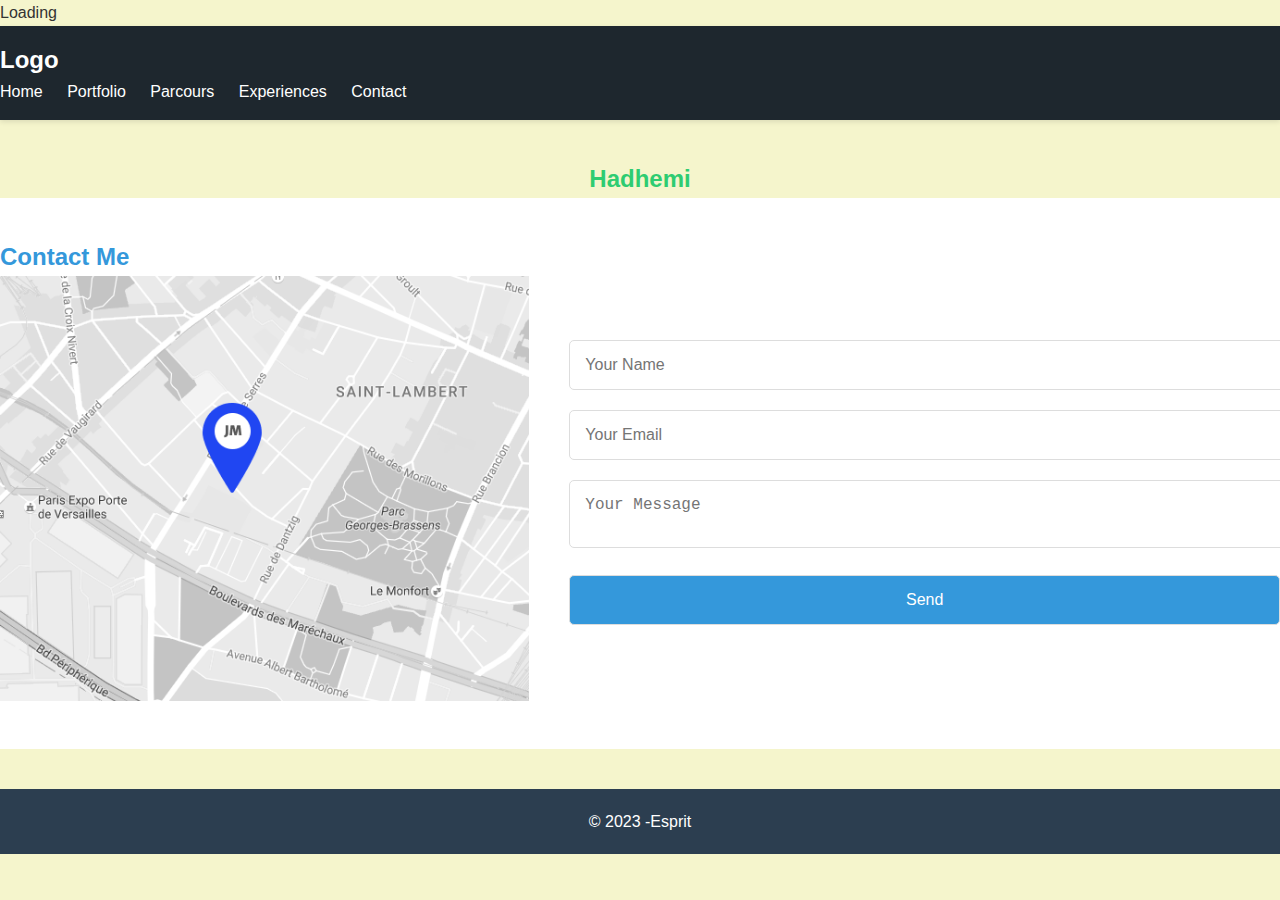
<file: index.html>
<!DOCTYPE html>
<html lang="en">
<head>
  <title>Personal</title>
  <link rel="stylesheet" type="text/css" href="index.css">
</head>
<body>

	<!-- Your existing HTML code here -->

	<script src="https://ajax.googleapis.com/ajax/libs/jquery/2.2.4/jquery.min.js"></script>
	<script src="js/functions-min.js"></script>

	<!-- Add your custom JavaScript code below this line -->
	<script>
		// Example: Alert a message when the page is loaded
		document.addEventListener('DOMContentLoaded', function() {
			alert('Welcome to my website!');
		});
	</script>
	<!-- End custom JavaScript code -->

</body>
</html>


</head>
<body>

	<!-- SECTION: Splashscreen -->
	<div class="splashscreen">
		<div class="preloader">
			<span class="preloader__text">Loading</span>
		</div>
	</div>
	<!-- END SECTION: Splashscreen -->
	
	<!-- SECTION: Intro -->
	<header class="header">
		<!-- SECTION: Navigation -->
	<div id="top" class="navigation">
		<div class="navigation__wrapper wrapper--large">
			<a class="navigation__logo logo" href="#0">Logo</a>
			<nav class="navigation__container">
				<ul class="navigation__list">
					<li><a href="index.html">Home</a></li>
					<li><a href="cv.html">Portfolio</a></li>
					<li><a href="Parcours.html">Parcours</a></li>
					<li><a href="Experiences.html">Experiences</a></li>
					
					<li><a href="contact.html">Contact</a></li>
				</ul>
			</nav>
			
			
		</div>
	</div>
	<!-- END SECTION: Navigation -->
	</header>
	<!-- END SECTION: Intro -->
	<main role="main">
		<!-- SECTION: About -->
		<section class="about">
					
			
		</section>
		<!-- END SECTION: About -->
		
		
		<!-- SECTION: Work -->
		<section id="work" class="work">
			<h2 class="work__heading title">Hadhemi</h2>
			
		</section>
		<!-- END SECTION: Work -->
		
		<!-- SECTION: Contact -->
		<section id="contact" class="contact">
			<h2 class="contact__heading title">Contact Me</h2>
			<div class="contact__wrapper wrapper--large">
				<div class="contact__visual">
					<img src="img/contact-visual.png" >
				</div>
				<!-- Simple form setup: formspree.io -->
				<form class="contact__form">
					<input class="contact__form-el contact__form-el--name" type="text" placeholder="Your Name" spellcheck="false">
					<input class="contact__form-el contact__form-el--email" type="email" placeholder="Your Email" spellcheck="false">
					<textarea class="contact__form-el contact__form-el--message" placeholder="Your Message"></textarea>
					<input class="contact__form-el contact__form-el--submit" type="submit" value="Send">
				</form>
			</div>
		</section>
		<!-- END SECTION: Contact -->
	</main>
	<!-- SECTION: Footer -->
	<footer class="footer">
		<div class="footer__wrapper wrapper--large">
			<p class="footer__copyright no-margin">&copy; 2023 -Esprit</p>
			
		</div>
	</footer>
	<!-- END SECTION: Footer -->

	<script src="https://ajax.googleapis.com/ajax/libs/jquery/2.2.4/jquery.min.js"></script>
	<script src="js/functions-min.js"></script>

</body>
</html>
</file>
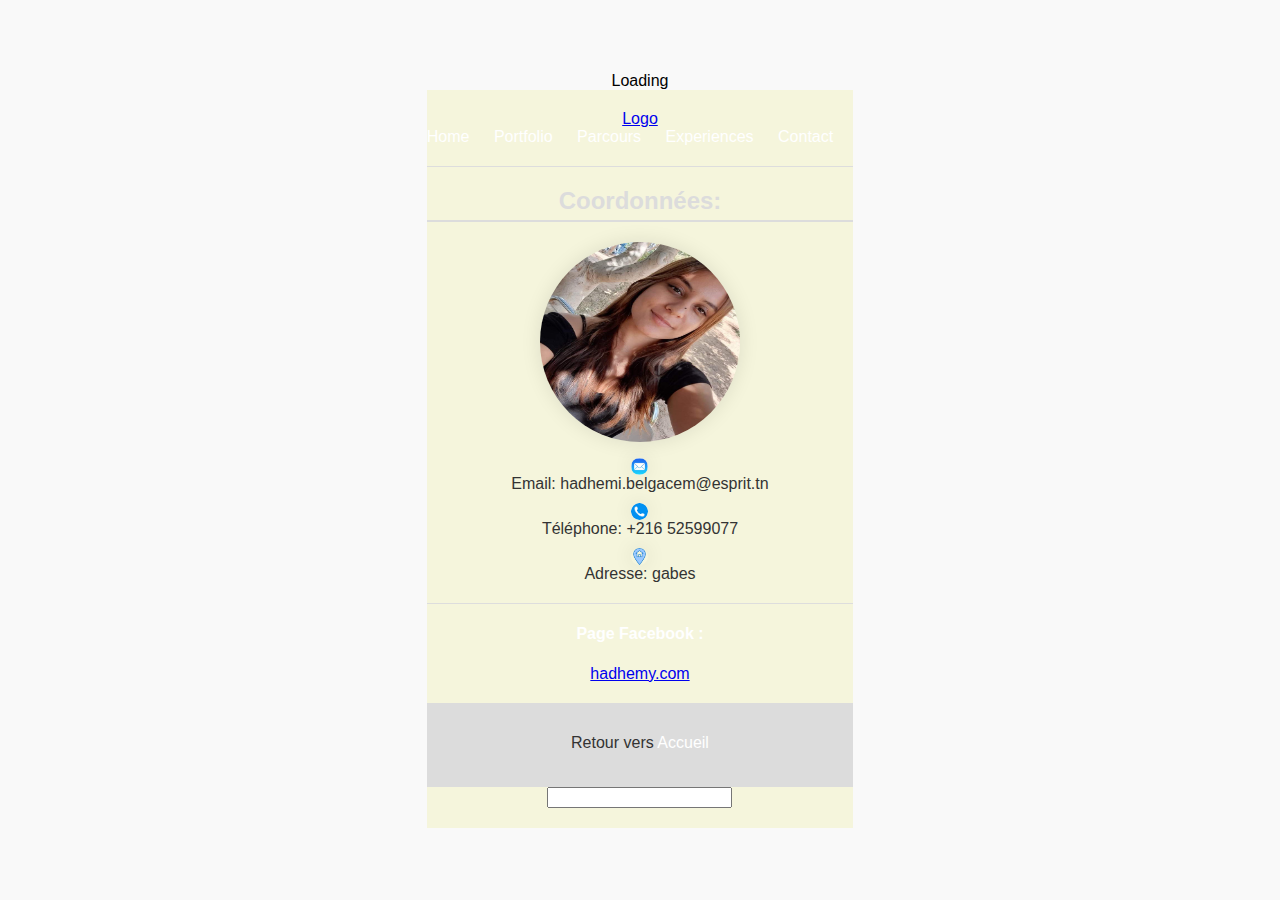
<file: contact.html>
<!DOCTYPE html>
<html>
<head>
    <title>Contact</title>
    <link rel="stylesheet" type="text/css" href="contact.css">
    <script>
        function onPageLoad() {
            var userAge = prompt('Please enter your age:');
            
            if (userAge !== null) {
                userAge = parseInt(userAge);

                if (!isNaN(userAge) && userAge >= 18) {
                    alert('You are eligible. Welcome!');
                } else {
                    alert('Sorry, you are not eligible. You must be 18 or older.');
                }
            }

            // Ajout de l'événement mouseleave à l'élément avec l'ID "targetElement"
            var targetElement = document.getElementById('targetElement');

            if (targetElement) {
                targetElement.addEventListener('mouseleave', function() {
                    alert('Mouse leaves the target element!');
                });
            }
        }

        function ChangeValue() {
            document.getElementById("name").value = "Have a nice day!";
        }
    </script>
</head>
<body onload="onPageLoad()">

    <!-- SECTION: Splashscreen -->
    <div class="splashscreen">
        <div class="preloader">
            <span class="preloader__text">Loading</span>
        </div>
    </div>
    <!-- END SECTION: Splashscreen -->

    <!-- SECTION: Intro -->
    <header class="header">
        <!-- SECTION: Navigation -->
        <div id="top" class="navigation">
            <div class="navigation__wrapper wrapper--large">
                <a class="navigation__logo logo" href="#0">Logo</a>
                <nav class="navigation__container">
                    <ul class="navigation__list">
                        <li><a href="index.html">Home</a></li>
                        <li><a href="cv.html">Portfolio</a></li>
                        <li><a href="Parcours.html">Parcours</a></li>
                        <li><a href="Experiences.html">Experiences</a></li>
                        <li><a href="contact.html">Contact</a></li>
                    </ul>
                </nav>
            </div>
        </div>

        <section>
            <hr>
            <h2>Coordonnées:</h2>
            <img src="images/310903646_1118256825479088_1727358879232073774_n.jpg" width="200" height="200">
            <ul>
                <p> <img src="images/mail.jpeg" width="17" height="17">Email: hadhemi.belgacem@esprit.tn</p>
                <p><img src="images/tel.jpg" width="17" height="17">Téléphone: +216 52599077</p>
                <p><img src="images/home.png" width="17" height="17">Adresse: gabes</p>
            </ul>
            <hr>
            <p><h4>Page Facebook :</h4> <a href="https://www.facebook.com/profile.php?id=100004003660597" target="_blank" onclick="showAlert()">hadhemy.com</a></p>
        </section>

        <footer>
    <p>Retour vers <a href="index.html">Accueil</a></p>
</footer>

<!-- Ajout de l'élément input -->
<input type="text" id="name" onmouseleave="ChangeValue()">

    </header>
</body>
</html>
</file>
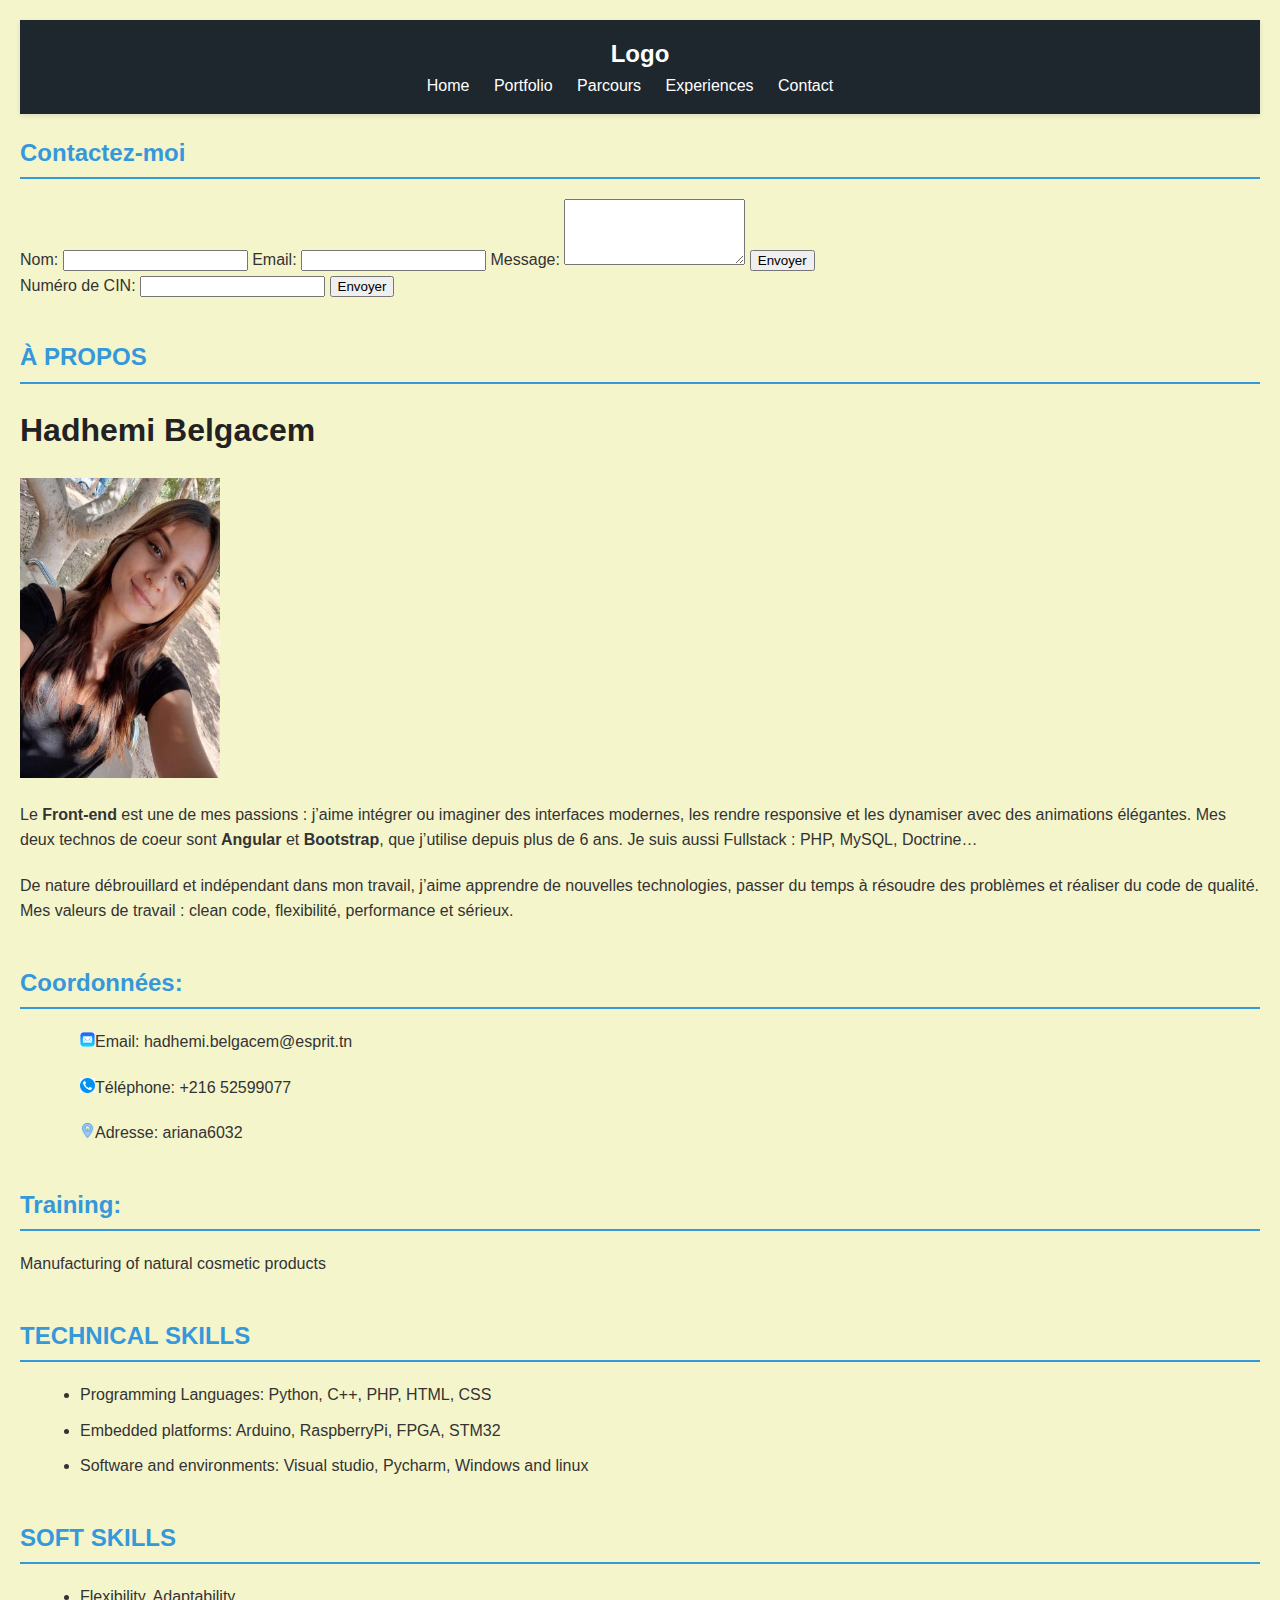
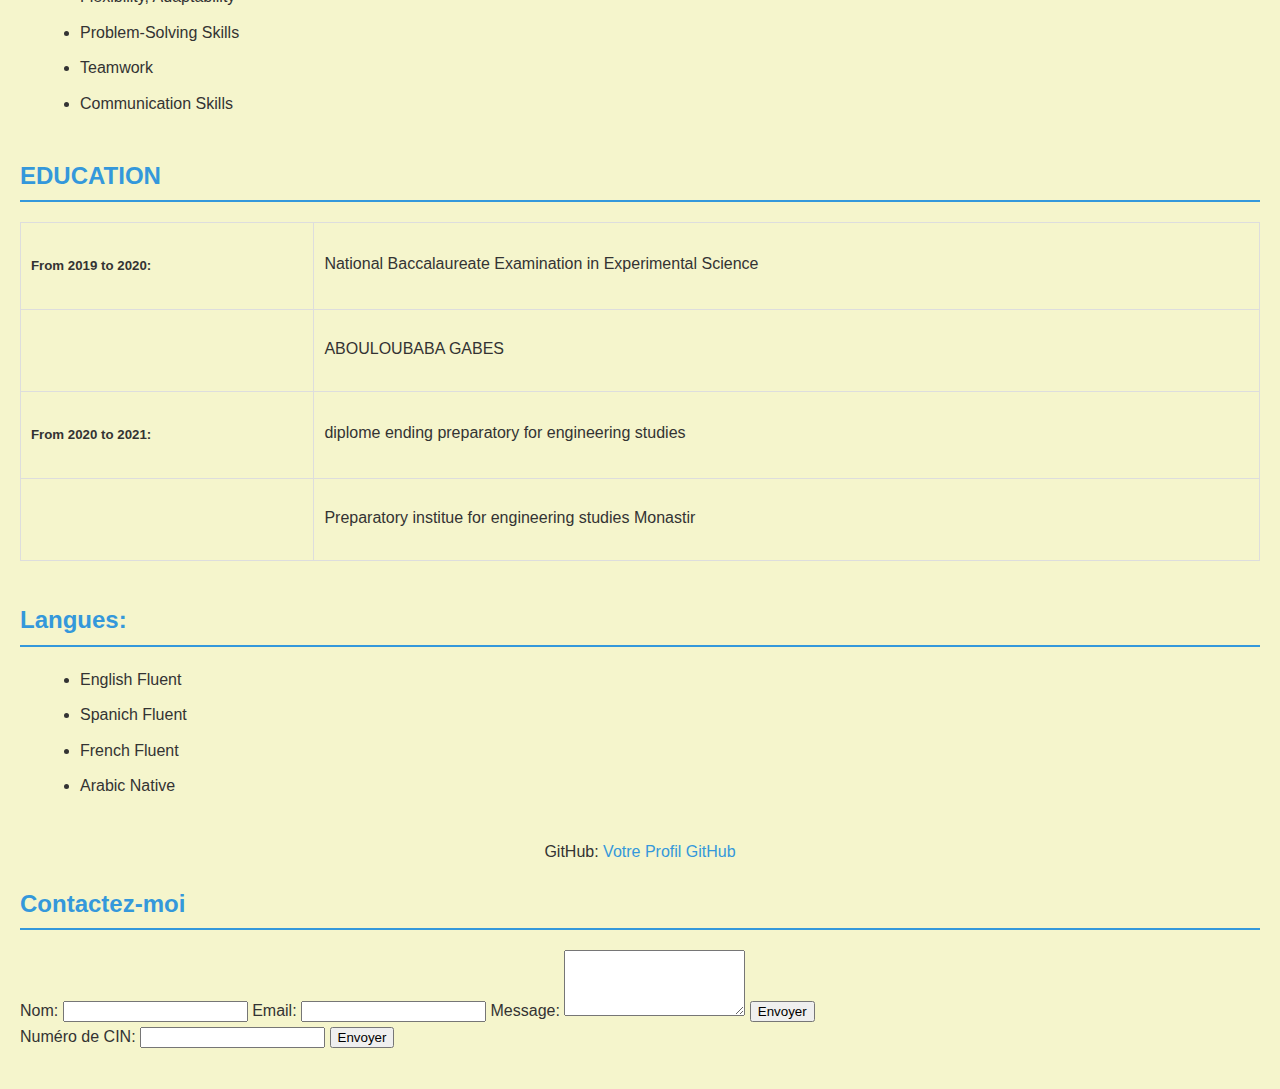
<file: cv.html>
<!DOCTYPE html>
<html lang="en">
<head>
    <meta charset="UTF-8">
    <meta name="viewport" content="width=device-width, initial-scale=1.0">
    <title>Mon CV</title>
    <link rel="stylesheet" type="text/css" href="cv.css">
</head>
<body>
    <header class="header">
        <!-- SECTION: Navigation -->
        <div id="top" class="navigation">
            <div class="navigation__wrapper wrapper--large">
                <a class="navigation__logo logo" href="#0">Logo</a>
                <nav class="navigation__container">
                    <ul class="navigation__list">
                        <li><a href="index.html">Home</a></li>
                        <li><a href="cv.html">Portfolio</a></li>
                        <li><a href="Parcours.html">Parcours</a></li>
                        <li><a href="Experiences.html">Experiences</a></li>
                        <li><a href="contact.html">Contact</a></li>
                    </ul>
                </nav>
            </div>
        </div>
    </header>

    <section>
        <h2>Contactez-moi</h2>
        <form id="contactForm" onsubmit="return validateForm('contactForm')">
            <label for="name">Nom:</label>
            <input type="text" id="name" name="name" required>

            <label for="email">Email:</label>
            <input type="email" id="email" name="email" required>

            <label for="message">Message:</label>
            <textarea id="message" name="message" rows="4" required></textarea>

            <input type="submit" value="Envoyer">
        </form>

        <!-- Nouveau formulaire avec un ID différent -->
        <form id="cinForm" onsubmit="return validateForm('cinForm')">
            <label for="cin">Numéro de CIN:</label>
            <input type="text" id="cin" name="cin" maxlength="8" required>

            <input type="submit" value="Envoyer">
        </form>
    </section>

    <section>
        <h2>À PROPOS</h2>
        <h1>Hadhemi Belgacem</h1>
        <img src="images/310903646_1118256825479088_1727358879232073774_n.jpg" width="200" height="300">
  
        <p>
            Le <strong>Front-end</strong> est une de mes passions : j’aime intégrer ou imaginer des interfaces modernes, les rendre responsive et les dynamiser avec des animations élégantes. Mes deux technos de coeur sont <strong>Angular</strong> et <strong>Bootstrap</strong>, que j’utilise depuis plus de 6 ans. Je suis aussi Fullstack : PHP, MySQL, Doctrine…
        </p>
        <p>
            De nature débrouillard et indépendant dans mon travail, j’aime apprendre de nouvelles technologies, passer du temps à résoudre des problèmes et réaliser du code de qualité. Mes valeurs de travail : clean code, flexibilité, performance et sérieux.
        </p>
    </section>

    <section>
        <h2>Coordonnées:</h2>
        <ul>
            <p> <img src="images/mail.jpeg" width="15" height="15">Email: hadhemi.belgacem@esprit.tn</p>
            <p><img src="images/tel.jpg" width="15" height="15">Téléphone: +216 52599077</p>
            <p><img src="images/home.png" width="15" height="15">Adresse: ariana6032</p>
        </ul>
    </section>

    <section>
        <h2>Training:</h2>
        <p>Manufacturing of natural cosmetic products</p>
    </section>

    <section>
        <h2>TECHNICAL SKILLS</h2>
        <ul>
            <li>Programming Languages: Python, C++, PHP, HTML, CSS</li>
            <li>Embedded platforms: Arduino, RaspberryPi, FPGA, STM32</li>
            <li>Software and environments: Visual studio, Pycharm, Windows and linux</li>
        </ul>
    </section>

    <section>
        <h2>SOFT SKILLS</h2>
        <ul>
            <li>Flexibility, Adaptability</li>
            <li>Problem-Solving Skills</li>
            <li>Teamwork</li>
            <li>Communication Skills</li>
        </ul>
    </section>

    <section>
        <h2>EDUCATION</h2>
        <table>
            <tr>
                <td><p><h5>From 2019 to 2020:</h5></p></td>
                <td><p>National Baccalaureate Examination in Experimental Science</p></td>
            </tr>
            <tr>
                <td></td>
                <td><p>ABOULOUBABA GABES</p></td>
            </tr>
            <tr>
                <td><p><h5>From 2020 to 2021:</h5></p></td>
                <td><p>diplome ending preparatory for engineering studies</p></td>
            </tr>
            <tr>
                <td></td>
                <td><p>Preparatory institue for engineering studies Monastir</p></td>
            </tr>
        </table>
    </section>

    <section>
        <h2>Langues:</h2>
        <ul>
            <li>English Fluent</li>
            <li>Spanich Fluent</li>
            <li> French Fluent</li>
            <li> Arabic Native</li>
        </ul>
    </section>

    <footer>
        <p>GitHub: <a href="https://github.com/hadhemibelgacem">Votre Profil GitHub</a></p>
    </footer>

    <section>
    <h2>Contactez-moi</h2>
    <form id="contactForm" onsubmit="return validateForm()">
        <label for="name">Nom:</label>
        <input type="text" id="name" name="name" required>

        <label for="email">Email:</label>
        <input type="email" id="email" name="email" required>

        <label for="message">Message:</label>
        <textarea id="message" name="message" rows="4" required></textarea>

        <input type="submit" value="Envoyer">
    </form>

    <!-- Nouveau formulaire avec un ID différent -->
    <form id="cinForm" onsubmit="return validateForm()">
        <label for="cin">Numéro de CIN:</label>
        <input type="text" id="cin" name="cin" maxlength="8" required>

        <input type="submit" value="Envoyer">
    </form>
</section>

    <script>
        function validateForm() {
            var name = document.getElementById('name').value;
            var email = document.getElementById('email').value;
            var message = document.getElementById('message').value;
            var cin = document.getElementById('cin').value;

            if (name === "" || email === "" || message === "" || cin === "") {
                alert('Veuillez remplir tous les champs.');
                return false;
            }

            // Validation supplémentaire pour le numéro de CIN
            if (cin.length > 8) {
                alert('Le numéro de CIN ne doit pas dépasser 8 caractères.');
                return false;
            }

            // Vous pouvez ajouter d'autres validations ici selon les besoins

            return true;
        }
    </script>
</body>
</html>
</file>
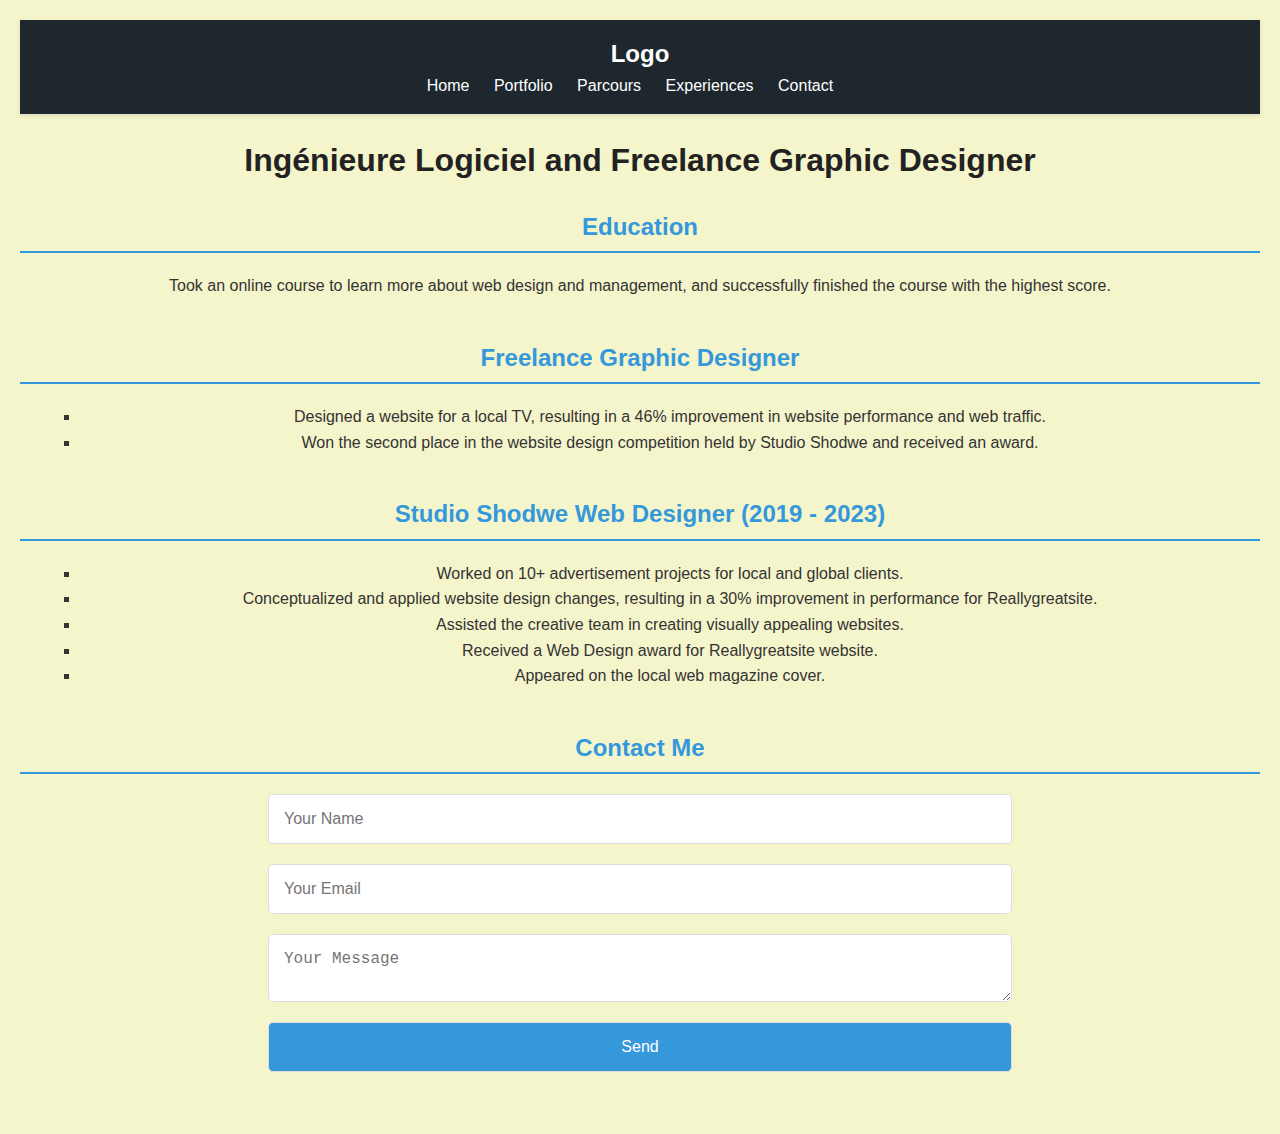
<file: Experiences.html>
<html lang="en">
<head>
    <meta charset="UTF-8">
    <meta name="viewport" content="width=device-width, initial-scale=1.0">
    <title>Experiences</title>
	<link rel="stylesheet" type="text/css" href="Experiences.css">
    <style>
	
	
	</header>
	</head>
        <body> {
            font-family: Arial, sans-serif;
            margin: 20px;
            line-height: 1.6;
            color: #333;
        }

        h1, h2 {
            color: #222;
        }

        ul {
            list-style-type: square;
            margin-left: 20px;
        }
    </style>
	<header class="header">
		<!-- SECTION: Navigation -->
	<div id="top" class="navigation">
		<div class="navigation__wrapper wrapper--large">
			<a class="navigation__logo logo" href="#0">Logo</a>
			<nav class="navigation__container">
				<ul class="navigation__list">
					<li><a href="index.html">Home</a></li>
					<li><a href="cv.html">Portfolio</a></li>
					<li><a href="Parcours.html">Parcours</a></li>
					<li><a href="Experiences.html">Experiences</a></li>
					
					<li><a href="contact.html">Contact</a></li>
				</ul>
			</nav>
			
			
		</div>
	</div>
	<!-- END SECTION: Navigation -->
</head>
<body>

    <header>
        <h1>Ingénieure Logiciel and Freelance Graphic Designer</h1>
    </header>

    <section>
        <h2>Education</h2>
        <p>Took an online course to learn more about web design and management, and successfully finished the course with the highest score.</p>
    </section>

    <section>
        <h2>Freelance Graphic Designer</h2>
        <ul>
            <li>Designed a website for a local TV, resulting in a 46% improvement in website performance and web traffic.</li>
            <li>Won the second place in the website design competition held by Studio Shodwe and received an award.</li>
        </ul>
    </section>

    <section>
        <h2>Studio Shodwe Web Designer (2019 - 2023)</h2>
        <ul>
            <li>Worked on 10+ advertisement projects for local and global clients.</li>
            <li>Conceptualized and applied website design changes, resulting in a 30% improvement in performance for Reallygreatsite.</li>
            <li>Assisted the creative team in creating visually appealing websites.</li>
            <li>Received a Web Design award for Reallygreatsite website.</li>
            <li>Appeared on the local web magazine cover.</li>
        </ul>
    </section>
<script>
    
    function showAgeAlert() {
        
        var userAge = prompt('Please enter your age:');

        
        if (userAge !== null) {
           
            userAge = parseInt(userAge);

            
            if (!isNaN(userAge) && userAge >= 18) {
               
                alert('You are eligible. Welcome!');
            } else {
                
                alert('Sorry, you are not eligible. You must be 18 or older.');
            }
        }
    }

    window.onload = showAgeAlert;
	function handleSubmit(event) {
    var emailInput = document.querySelector('.contact__form-el--email');
    var emailValue = emailInput.value.trim();

    if (emailValue === '') {
        alert('Veuillez saisir votre adresse e-mail.');
        event.preventDefault();
    } else {
        alert('Formulaire soumis avec succès!\nAdresse e-mail: ' + emailValue);
    }
}

var form = document.querySelector('.contact__form');
form.addEventListener('submit', handleSubmit);

</script>



</body>
</html>
<!-- SECTION: Contact -->
		<section id="contact" class="contact">
			<h2 class="contact__heading title">Contact Me</h2>
			<div class="contact__wrapper wrapper--large">
				<div class="contact__visual">
					
				</div>
				<!-- Simple form setup: formspree.io -->
	<form class="contact__form">
					<input class="contact__form-el contact__form-el--name" type="text" placeholder="Your Name" spellcheck="false">
					<input class="contact__form-el contact__form-el--email" type="email" placeholder="Your Email" spellcheck="false">
					
					<textarea class="contact__form-el contact__form-el--message" placeholder="Your Message"></textarea>
					<input class="contact__form-el contact__form-el--submit" type="submit" value="Send">
				</form>
</file>
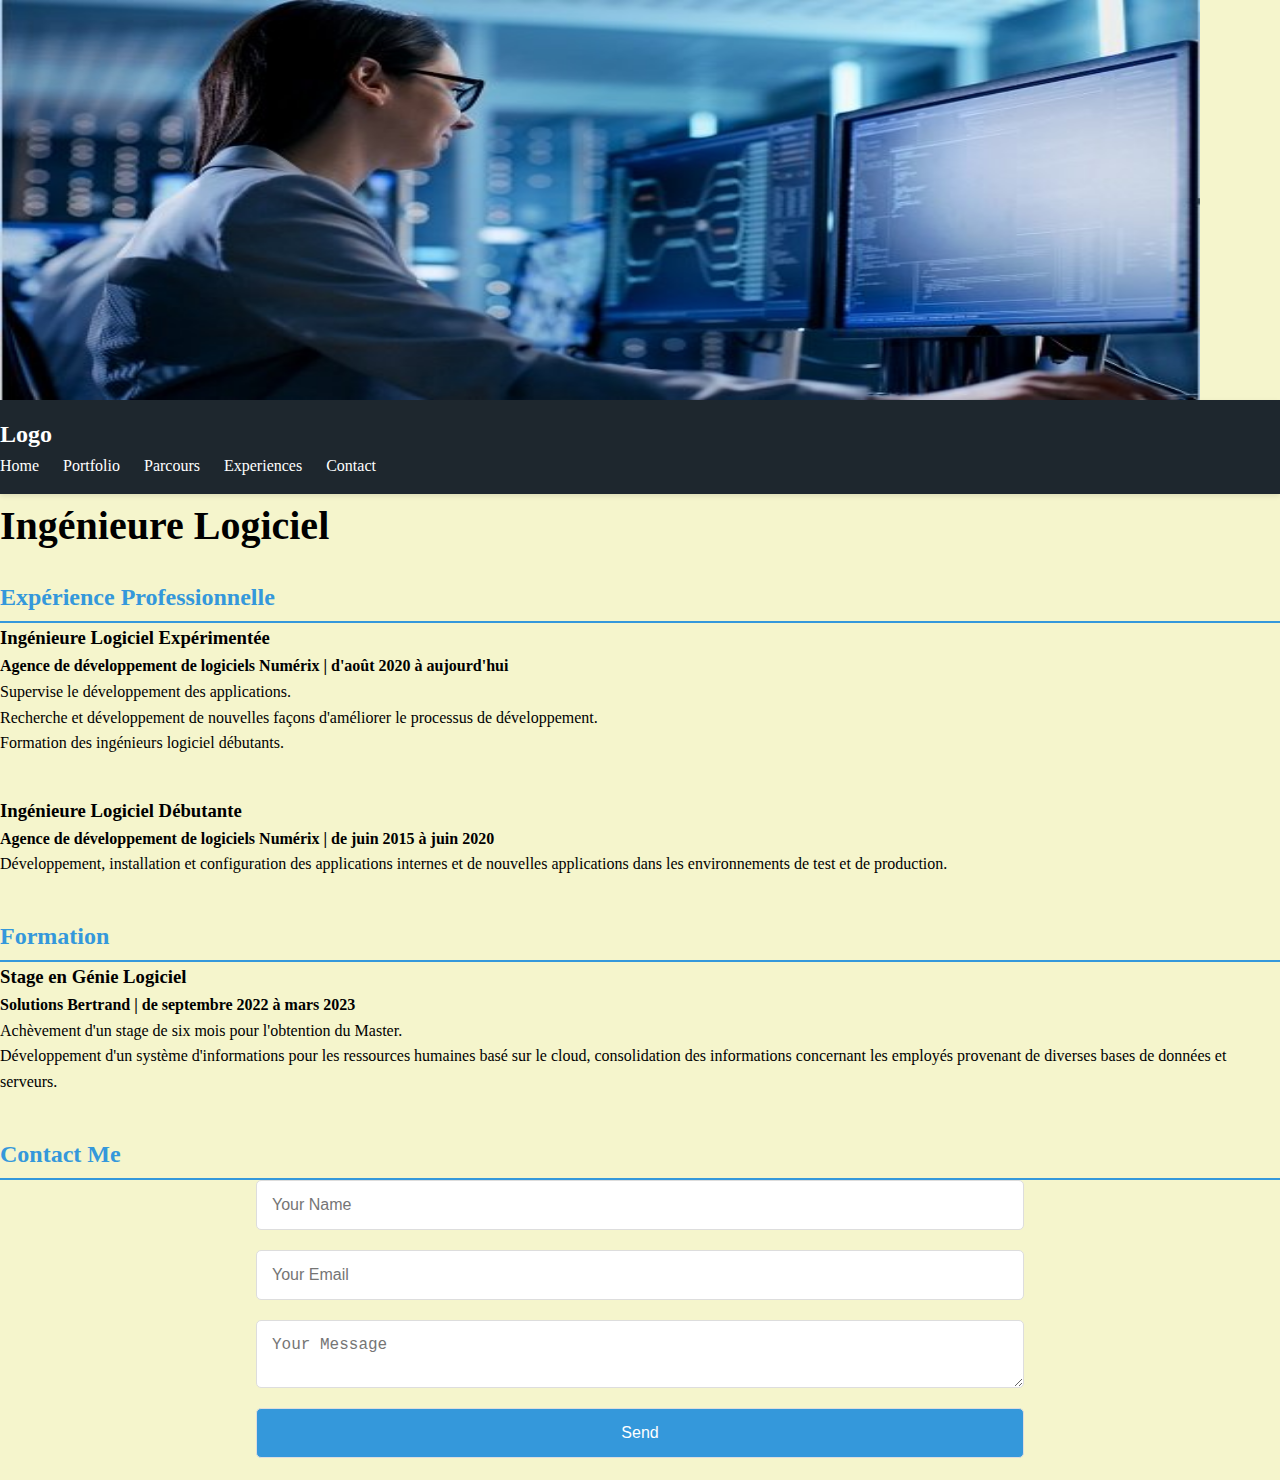
<file: Parcours.html>
<html lang="fr">
<head>
    <meta charset="UTF-8">
    <meta name="viewport" content="width=device-width, initial-scale=1.0">
    <title>Parcours</title>
    <link rel="stylesheet" type="text/css" href="Parcours.css">
    <img src="images/84334__genie-logiciel.jpg" width="1200" height="400">
    <style>
        p {
            color: noir;
        }

        .p {
            background-color: #ff002a;
        }

        body {
            font-family: Verdana
        }
    </style>
    <header class="header">
        <!-- SECTION: Navigation -->
        <div id="top" class="navigation">
            <div class="navigation__wrapper wrapper--large">
                <a class="navigation__logo logo" href="#0">Logo</a>
                <nav class="navigation__container">
                    <ul class="navigation__list">
                        <li><a href="index.html">Home</a></li>
                        <li><a href="cv.html">Portfolio</a></li>
                        <li><a href="Parcours.html">Parcours</a></li>
                        <li><a href="Experiences.html">Experiences</a></li>
                        <li><a href="contact.html">Contact</a></li>
                    </ul>
                </nav>
            </div>
        </div>
        <!-- END SECTION: Navigation -->
    </header>
</head>
<body>
    <header>
        <h1>Ingénieure Logiciel</h1>
    </header>

    <section>
        <h2>Expérience Professionnelle</h2>

        <article>
            <h3>Ingénieure Logiciel Expérimentée</h3>
            <p><strong>Agence de développement de logiciels Numérix | d'août 2020 à aujourd'hui</strong></p>
            <ul>
                <li>Supervise le développement des applications.</li>
                <li>Recherche et développement de nouvelles façons d'améliorer le processus de développement.</li>
                <li>Formation des ingénieurs logiciel débutants.</li>
            </ul>
        </article>

        <article>
            <h3>Ingénieure Logiciel Débutante</h3>
            <p><strong>Agence de développement de logiciels Numérix | de juin 2015 à juin 2020</strong></p>
            <ul>
                <li>Développement, installation et configuration des applications internes et de nouvelles applications dans les environnements de test et de production.</li>
            </ul>
        </article>
    </section>

    <section>
        <h2>Formation</h2>

        <article>
            <h3>Stage en Génie Logiciel</h3>
            <p><strong>Solutions Bertrand | de septembre 2022 à mars 2023</strong></p>
            <ul>
                <li>Achèvement d'un stage de six mois pour l'obtention du Master.</li>
                <li>Développement d'un système d'informations pour les ressources humaines basé sur le cloud, consolidation des informations concernant les employés provenant de diverses bases de données et serveurs.</li>
            </ul>
        </article>
    </section>

    <!-- SECTION: Contact -->
    <section id="contact" class="contact">
        <h2 class="contact__heading title">Contact Me</h2>
        <div class="contact__wrapper wrapper--large">
            <div class="contact__visual">
            </div>
            <!-- Simple form setup: formspree.io -->
            <form class="contact__form">
                <input class="contact__form-el contact__form-el--name" type="text" placeholder="Your Name" spellcheck="false">
                <input class="contact__form-el contact__form-el--email" type="email" placeholder="Your Email" spellcheck="false">
                <textarea class="contact__form-el contact__form-el--message" placeholder="Your Message"></textarea>
                <input class="contact__form-el contact__form-el--submit" type="submit" value="Send">
            </form>
        </div>
		<script>
  
    function handleSubmit(event) {
        
        event.preventDefault();

        alert('Formulaire soumis avec succès!');
    }

    var form = document.querySelector('.contact__form');

    
    form.addEventListener('submit', handleSubmit);
</script>

</body>
</html>
</file>
<file: contact.css>
body {
    font-family: 'Helvetica', Arial, sans-serif;
    margin: 0;
    padding: 0;
    display: flex;
    flex-direction: column;
    align-items: center;
    justify-content: center;
    min-height: 100vh;
    background-color: #f9f9f9;
}

header {
    background-color: #f5f5dc;
    color: #fff;
    padding: 20px 0;
    text-align: center;
}

.navigation__list {
    list-style: none;
    margin: 0;
    padding: 0;
}

.navigation__list li {
    display: inline-block;
    margin-right: 20px;
}

.navigation__list a {
    text-decoration: none;
    color: #fff;
    font-size: 16px;
    transition: color 0.3s ease;
}

.navigation__list a:hover {
    color: #ecf0f1;
}

section {
    margin: 20px 0;
    text-align: center;
}

h2 {
    color: #dcdcdc;
    border-bottom: 2px solid #dcdcdc;
    padding-bottom: 5px;
    margin-top: 20px;
}

ul {
    list-style-type: none;
    padding: 0;
}

ul p {
    margin: 10px 0;
}

img {
    display: block;
    margin: 0 auto;
    border-radius: 50%;
    box-shadow: 0 0 20px rgba(0, 0, 0, 0.1);
}

hr {
    border: 0;
    height: 1px;
    background-color: #ddd;
    margin: 20px 0;
}

p {
    color: #333;
    margin-bottom: 20px;
}

footer {
    background-color: #dcdcdc;
    color: #fff;
    padding: 15px 0;
    text-align: center;
}

footer a {
    color: #fff;
    text-decoration: none;
    transition: color 0.3s ease;
}

footer a:hover {
    color: #ecf0f1;
}
</file>
<file: cv.css>
body {
    font-family: 'Verdana', sans-serif;
    margin: 20px;
    line-height: 1.6;
    color: #333;
	background-color: #f5f5cc; /* Dark blue background */
}

header {
    text-align: center;
    margin-bottom: 20px;
}

h1, h2 {
    color: #222;
}

/* Navigation styles */
.navigation {
    background-color: #1e272e; /* Dark blue background */
    color: #fff;
    padding: 15px 0;
    box-shadow: 0 2px 5px rgba(0, 0, 0, 0.1);
}

.navigation__logo {
    color: #fff;
    text-decoration: none;
    font-size: 24px;
    font-weight: bold;
}

.navigation__list {
    list-style: none;
    margin: 0;
    padding: 0;
}

.navigation__list li {
    display: inline-block;
    margin-right: 20px;
}

.navigation__list a {
    text-decoration: none;
    color: #fff;
    font-size: 16px;
}

/* Section styles */
section {
    margin-bottom: 40px;
}

section h2 {
    color: #3498db; /* Blue title color */
    border-bottom: 2px solid #3498db;
    padding-bottom: 5px;
    margin-top: 20px;
}

section p {
    margin-bottom: 20px;
}

section ul {
    list-style-type: disc;
    margin-left: 20px;
}

section li {
    margin-bottom: 10px;
}

section table {
    width: 100%;
    border-collapse: collapse;
    margin-top: 20px;
}

section table td, section table th {
    padding: 10px;
    border: 1px solid #ddd;
    text-align: left;
}

/* Footer styles */
footer {
    margin-top: 40px;
    text-align: center;
}

footer a {
    color: #3498db; /* Blue link color */
    text-decoration: none;
}

/* Responsive styles */
@media (max-width: 768px) {
    .contact__form {
        width: 100%;
    }
}
</file>
<file: Experiences.css>
body {
    font-family: 'Arial', sans-serif;
    margin: 20px;
    line-height: 1.6;
    color: #333;
	background-color: #f5f5cc; /* Dark blue background */
}

header {
    text-align: center;
    margin-bottom: 20px;
}

h1, h2 {
    color: #222;
}

ul {
    list-style-type: square;
    margin-left: 20px;
}

/* Navigation styles */
.navigation {
    background-color: #1e272e; /* Dark blue background */
    color: #fff;
    padding: 15px 0;
    box-shadow: 0 2px 5px rgba(0, 0, 0, 0.1);
}

.navigation__logo {
    color: #fff;
    text-decoration: none;
    font-size: 24px;
    font-weight: bold;
}

.navigation__list {
    list-style: none;
    margin: 0;
    padding: 0;
}

.navigation__list li {
    display: inline-block;
    margin-right: 20px;
}

.navigation__list a {
    text-decoration: none;
    color: #fff;
    font-size: 16px;
}

/* Section styles */
section {
    margin-bottom: 40px;
}

section h2 {
    color: #3498db; /* Blue title color */
    border-bottom: 2px solid #3498db;
    padding-bottom: 5px;
    margin-top: 20px;
}

section p {
    margin-bottom: 20px;
}

section ul {
    margin-top: 10px;
}

/* Contact form styles */
.contact__form {
    width: 60%;
    margin: 0 auto;
    display: flex;
    flex-direction: column;
}

.contact__form-el {
    width: 100%;
    padding: 15px;
    margin-bottom: 20px;
    border: 1px solid #ddd;
    border-radius: 5px;
    font-size: 16px;
}

.contact__form-el--submit {
    background-color: #3498db; /* Blue submit button color */
    color: #fff;
    cursor: pointer;
}

/* Responsive styles */
@media (max-width: 768px) {
    .contact__form {
        width: 100%;
    }
}
</file>
<file: index.css>
/* Reset some default styles */
body, h1, h2, h3, p, ul {
  margin: 0;
  padding: 0;
}

body {
  font-family: 'Arial', sans-serif;
  line-height: 1.6;
  background-color: #f8f8f8; /* Light gray background */
  color: #333;
  background-color: #f5f5cc; /* Dark blue background */
}

/* Header styles */
.header {
  background-color: #1e272e; /* Dark blue background */
  color: #fff; /* White text color */
  padding: 15px 0;
  box-shadow: 0 2px 5px rgba(0, 0, 0, 0.1);
}

.navigation__logo {
  color: #fff;
  text-decoration: none;
  font-size: 24px;
  font-weight: bold;
}

.navigation__list {
  list-style: none;
  margin: 0;
  padding: 0;
}

.navigation__list li {
  display: inline-block;
  margin-right: 20px;
}

.navigation__list a {
  text-decoration: none;
  color: #fff;
  font-size: 16px;
}

/* Main section styles */
main {
  padding: 40px 0;
}

.title {
  color: #3498db; /* Blue title color */
}

/* About section styles */
.about {
  text-align: center;
}

/* Work section styles */
.work__heading {
  text-align: center;
  color: #2ecc71; /* Green title color */
}

/* Contact section styles */
.contact {
  background-color: #fff; /* White background */
  padding: 40px 0;
}

.contact__visual img {
  max-width: 100%;
  height: auto;
}

.contact__wrapper {
  display: flex;
  align-items: center;
}

.contact__form {
  width: 60%;
  margin-left: 40px;
}

.contact__form-el {
  width: 100%;
  padding: 15px;
  margin-bottom: 20px;
  border: 1px solid #ddd;
  border-radius: 5px;
  font-size: 16px;
}

.contact__form-el--submit {
  background-color: #3498db; /* Blue submit button color */
  color: #fff;
  cursor: pointer;
}

/* Footer styles */
.footer {
  background-color: #2c3e50; /* Dark gray background */
  color: #fff;
  padding: 20px 0;
  text-align: center;
}

/* Responsive styles */
@media (max-width: 768px) {
  .contact__wrapper {
    flex-direction: column;
  }

  .contact__form {
    width: 100%;
    margin-left: 0;
  }
}
</file>
<file: Parcours.css>
/* Reset some default styles */
body, h1, h2, h3, p, ul {
    margin: 0;
    padding: 0;
}

body {
    font-family: 'Verdana', sans-serif;
    line-height: 1.6;
	background-color: #f5f5cc; /* Dark blue background */
	
}




h1 {
    font-size: 2.5em;
    margin-bottom: 20px;
}

/* Navigation styles */
.navigation {
    background-color: #1e272e; /* Dark blue background */
    color: #fff;
    padding: 15px 0;
    box-shadow: 0 2px 5px rgba(0, 0, 0, 0.1);
}

.navigation__logo {
    color: #fff;
    text-decoration: none;
    font-size: 24px;
    font-weight: bold;
}

.navigation__list {
    list-style: none;
    margin: 0;
    padding: 0;
}

.navigation__list li {
    display: inline-block;
    margin-right: 20px;
}

.navigation__list a {
    text-decoration: none;
    color: #fff;
    font-size: 16px;
}

/* Main section styles */
main {
    padding: 40px 0;
}

/* Section heading styles */
h2 {
    color: #3498db; /* Blue title color */
    border-bottom: 2px solid #3498db;
    padding-bottom: 5px;
    margin-top: 20px;
}

/* Article styles */
article {
    margin-bottom: 40px;
}

/* Form styles */
.contact__form {
    width: 60%;
    margin: 0 auto;
    display: flex;
    flex-direction: column;
}

.contact__form-el {
    width: 100%;
    padding: 15px;
    margin-bottom: 20px;
    border: 1px solid #ddd;
    border-radius: 5px;
    font-size: 16px;
}

.contact__form-el--submit {
    background-color: #3498db; /* Blue submit button color */
    color: #fff;
    cursor: pointer;
}

/* Footer styles */
.footer {
    background-color: #2c3e50; /* Dark gray background */
    color: #fff;
    padding: 20px 0;
    text-align: center;
}

/* Responsive styles */
@media (max-width: 768px) {
    .contact__form {
        width: 100%;
    }
}
</file>
